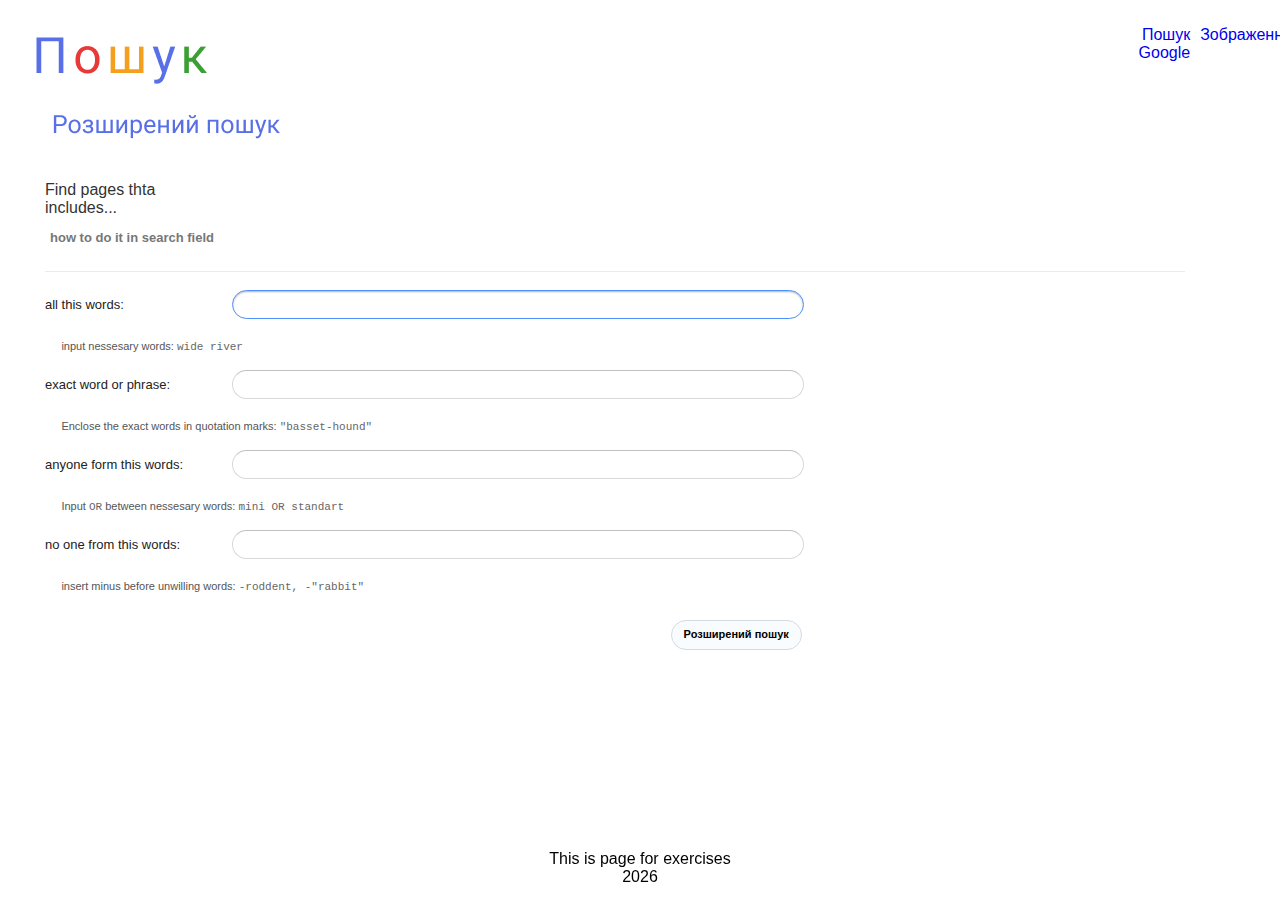
<file: search_advanced.html>
<!DOCTYPE html>
<html lang="en">
    <head>
        <meta charset="UTF-8">
        <meta http-equiv="X-UA-Compatible" content="IE=edge">
        <meta name="viewport" content="width=device-width, initial-scale=1.0">
        <title>Advanced Search</title>
        <link rel="stylesheet" href="styles/search_advanced.css">       
    </head>
    <body>
        <header class="header">
            <section>
                <img src="./images/icon_advanced.png" alt="icon_advanced">
                 <div class="header_div">
                <a href="./seach.html"> Пошук Google</a>
                <a href="./seach_images.html"> Зображення </a>     
                </div>
            </section>                             
        </header>
        <main class="main">
            <div class="Mza7yc"> 
                <form action="https://google.com/search" id="s1zaZb" method="GET" name="f">      
                    <div class="otByu"> <div class="yIQOUb"> <div class="I1Kbt"> 
                        <div class="lOTAE"> 
                            <span>Find pages thta includes...</span>   
                         </div> 
                    </div> 
                    <div class="HoCfzc">&nbsp; </div> 
                    <div class="orcpGe"> 
                        <div class="lOTAE">how to do it in search field</div> 
                    </div> 
                </div> 
            </div>  
            <div class="Qy8Xkb"></div> 
            <div class="otByu"> 
                <div class="yIQOUb"> 
                    <div class="FAcADc"> 
                        <div class="lOTAE"> 
                            <label for="xX4UFf">all this words:</label>    
                        </div> 
                    </div> 
                    <div class="jYcx0e">
                        <div class="PLLUQc"> 
                            <input class="jfk-textinput" value="" autofocus="autofocus" id="xX4UFf" name="as_q" type="text"> 
                        </div> 
                    </div> 
                <div class="cwqNnb dulCv"> 
                    <div class="lOTAE">input nessesary words:  
                        <span class="BFlQMb">wide river</span>   
                    </div> 
                </div> 
            </div>
             <div class="yIQOUb"> 
                    <div class="FAcADc"> 
                        <div class="lOTAE"> 
                            <label for="CwYCWc">exact word or phrase:</label>    
                         </div> 
                    </div> 
                <div class="jYcx0e"> 
                    <div class="PLLUQc"> 
                        <input class="jfk-textinput" value="" id="CwYCWc" name="as_epq" type="text"> 
                    </div> 
                </div> 
                <div class="cwqNnb dulCv"> 
                    <div class="lOTAE">Enclose the exact words in quotation marks:  
                        <span class="BFlQMb">"basset-hound"</span>   
                    </div> 
                </div> 
            </div> 
            <div class="yIQOUb"> 
                <div class="FAcADc"> 
                    <div class="lOTAE"> 
                        <label for="mSoczb">anyone form this words:</label>    
                    </div> 
                </div> 
                <div class="jYcx0e"> 
                    <div class="PLLUQc"> 
                        <input class="jfk-textinput" value="" id="mSoczb" name="as_oq" type="text"> 
                    </div> 
                </div> 
                <div class="cwqNnb dulCv"> 
                    <div class="lOTAE">Input
                        <span class="BFlQMb">OR</span> between nessesary words:  
                        <span class="BFlQMb">mini OR standart</span>   
                    </div> 
                </div> 
            </div> 
            <div class="yIQOUb"> 
                <div class="FAcADc"> 
                    <div class="lOTAE"> 
                        <label for="t2dX1c">no one from this words:</label>    
                    </div> </div> <div class="jYcx0e"> 
                        <div class="PLLUQc"> <input class="jfk-textinput" value="" id="t2dX1c" name="as_eq" type="text"> 
                        </div> 
                    </div> 
                    <div class="cwqNnb dulCv"> 
                        <div class="lOTAE">insert minus before unwilling words:  
                            <span class="BFlQMb">-roddent, -"rabbit"</span>   
                        </div> 
                    </div> 
            </div> 
            </div>

<div class="otByu"> 
         <div class="yIQOUb"> 
                <div class="FAcADc"></div> 
                <div class="jYcx0e" style="text-align:right"> 
                    <input id="CIGjud" name="tbs" type="hidden" value=""> 
                    <input class="jfk-button jfk-button-action dUBGpe" style="-webkit-user-select:none;user-select:none;line-height:100%;height:30px;min-width:120px" value="Розширений пошук" type="submit"> </div> 
                    <div class="cwqNnb"></div> 
            </div> 
            <div class="yIQOUb"></div> 
</div>

    

                            
      </form> 
</div>
           
        </main>
        <footer>
            <p>This is page for exercises</p>
            <script>document.write(new Date().getFullYear());</script>
        </footer>
    </body>
</html>
</file>
<file: styles/search_advanced.css>
font-face {
    font-family: "Roboto-Regular";
    src: url("./fonds/Roboto-Regular.ttf");
}

* {
    margin: 0;
    padding: 0;
    border: 0;
    font-weight: inherit;
    font-style: inherit;
    font-size: 100%;
    vertical-align: baseline;
    text-decoration: none
    } 
    
header {
    padding-left: 2%;
    padding-top: 2%; 
} 

.header section {
    margin: auto;   
   display: flex;
   
}
 .header_div {
   display: flex;
   text-align: right;
    padding-left: 68%;
 }

 .header_div > a {
    padding-right: 10px;
 }
 
            body {
                font-family: arial,sans-serif;
            }
        
            [dir='ltr'],[dir='rtl'] {
                unicode-bidi: -webkit-isolate;
                unicode-bidi: isolate
            }

            bdo[dir='ltr'],bdo[dir='rtl'] {
                unicode-bidi: bidi-override;
                unicode-bidi: -webkit-isolate-override;
                unicode-bidi: isolate-override
            }

            .goog-inline-block {
                position: relative;
                display: -moz-inline-box;
                display: inline-block
            }

            * html .goog-inline-block {
                display: inline
            }

            *:first-child+html .goog-inline-block {
                display: inline
            }

            .jfk-button {
               
                border-radius: 2px;
                cursor: pointer;
                font-size: 11px;
                font-weight: bold;
                text-align: center;
                white-space: nowrap;
                margin-right: 16px;
                height: 27px;
                line-height: 27px;
                min-width: 54px;
                outline: 0;
                padding: 0 8px
            }

            
            .jfk-button .jfk-button-img {
                margin-top: -3px;
                vertical-align: middle
            }

            .jfk-button-label {
                margin-left: 5px
            }

            .jfk-button-narrow {
                min-width: 34px;
                padding: 0
            }

            .jfk-button-collapse-left,.jfk-button-collapse-right {
                z-index: 1
            }

            .jfk-button-collapse-left.jfk-button-disabled {
                z-index: 0
            }

            .jfk-button-checked.jfk-button-collapse-left,.jfk-button-checked.jfk-button-collapse-right {
                z-index: 2
            }

            .jfk-button-collapse-left:focus,.jfk-button-collapse-right:focus,.jfk-button-hover.jfk-button-collapse-left,.jfk-button-hover.jfk-button-collapse-right {
                z-index: 3
            }

            .jfk-button-collapse-left {
                margin-left: -1px;
                -moz-border-radius-bottomleft: 0;
                -moz-border-radius-topleft: 0;
                -webkit-border-bottom-left-radius: 0;
                -webkit-border-top-left-radius: 0;
                border-bottom-left-radius: 0;
                border-top-left-radius: 0
            }

            .jfk-button-collapse-right {
                margin-right: 0;
                -moz-border-radius-topright: 0;
                -moz-border-radius-bottomright: 0;
                -webkit-border-top-right-radius: 0;
                -webkit-border-bottom-right-radius: 0;
                border-top-right-radius: 0;
                border-bottom-right-radius: 0
            }

            .jfk-button.jfk-button-disabled:active {
                -webkit-box-shadow: none;
                -moz-box-shadow: none;
                box-shadow: none
            }

            .jfk-button-action {
                -webkit-box-shadow: none;
                -moz-box-shadow: none;
                box-shadow: none;
                border: solid rgb(213, 218, 223) 1px;
                background-color: rgb(249, 252, 255);
                border-radius: 20px;
                
            }

            
            .jfk-button-flat {
                -webkit-border-radius: 0;
                -moz-border-radius: 0;
                border-radius: 0;
                border: 1px solid transparent;
                font-size: 13px;
                font-weight: normal;
                height: 21px;
                line-height: 21px;
                margin-right: 1px;
                min-width: 0;
                padding: 0
            }

            .jfk-button-flat.jfk-button-hover,.jfk-button-flat.jfk-button-selected,.jfk-button-flat:focus,.jfk-button-flat:active {
                -webkit-box-shadow: none;
                -moz-box-shadow: none;
                box-shadow: none
            }

            .jfk-button-flat .jfk-button-img {
                height: 21px;
                opacity: .55;
                width: 21px
            }

            .jfk-button-flat .jfk-button-label {
                display: inline-block;
                margin: 0;
                padding: 0 1px
            }

            .jfk-button-flat.jfk-button-selected .jfk-button-img,.jfk-button-flat.jfk-button-hover .jfk-button-img {
                opacity: .9
            }

            .jfk-button-flat.jfk-button-disabled .jfk-button-img {
                filter: alpha(opacity=33);
                opacity: .333
            }

            .jfk-button-flat:focus {
                border: 1px solid #4d90fe
            }

            .jfk-button-flat.jfk-button-clear-outline {
                border: 1px solid transparent
            }

            .jfk-button-mini {
                background-color: #f5f5f5;
                background-image: -webkit-linear-gradient(top,#f5f5f5,#f1f1f1);
                background-image: -moz-linear-gradient(top,#f5f5f5,#f1f1f1);
                background-image: -ms-linear-gradient(top,#f5f5f5,#f1f1f1);
                background-image: -o-linear-gradient(top,#f5f5f5,#f1f1f1);
                background-image: linear-gradient(top,#f5f5f5,#f1f1f1);
                border: 1px solid #dcdcdc;
                border: 1px solid rgba(0,0,0,.1);
                color: #444;
                height: 17px;
                line-height: 17px;
                min-width: 22px;
                text-shadow: 0 1px rgba(0,0,0,.1)
            }

            .jfk-button-mini.jfk-button-hover,.jfk-button-mini.jfk-button-clear-outline.jfk-button-hover {
                background-color: #f8f8f8;
                background-image: -webkit-linear-gradient(top,#f8f8f8,#f1f1f1);
                background-image: -moz-linear-gradient(top,#f8f8f8,#f1f1f1);
                background-image: -ms-linear-gradient(top,#f8f8f8,#f1f1f1);
                background-image: -o-linear-gradient(top,#f8f8f8,#f1f1f1);
                background-image: linear-gradient(top,#f8f8f8,#f1f1f1);
                border: 1px solid #c6c6c6;
                text-shadow: 0 1px rgba(0,0,0,.3)
            }

            .jfk-button-mini:active {
                -webkit-box-shadow: inset 0 1px 2px rgba(0,0,0,.1);
                -moz-box-shadow: inset 0 1px 2px rgba(0,0,0,.1);
                box-shadow: inset 0 1px 2px rgba(0,0,0,.1)
            }

            .jfk-button-mini.jfk-button-checked,.jfk-button-mini.jfk-button-clear-outline.jfk-button-checked {
                -webkit-box-shadow: inset 0 1px 2px rgba(0,0,0,.1);
                -moz-box-shadow: inset 0 1px 2px rgba(0,0,0,.1);
                box-shadow: inset 0 1px 2px rgba(0,0,0,.1);
                background-color: #e0e0e0;
                background-image: -webkit-linear-gradient(top,#eee,#e0e0e0);
                background-image: -moz-linear-gradient(top,#eee,#e0e0e0);
                background-image: -ms-linear-gradient(top,#eee,#e0e0e0);
                background-image: -o-linear-gradient(top,#eee,#e0e0e0);
                background-image: linear-gradient(top,#eee,#e0e0e0);
                border: 1px solid #ccc;
                color: #333
            }

            .jfk-button-mini:focus {
                border: 1px solid #4d90fe
            }

            .jfk-button-mini.jfk-button-clear-outline {
                border: 1px solid #dcdcdc
            }

            .jfk-button-mini.jfk-button-disabled {
                background: #fff;
                border: 1px solid #f3f3f3;
                border: 1px solid rgba(0,0,0,.05);
                color: #b8b8b8
            }

            .jfk-button-primary {
                -webkit-box-shadow: none;
                -moz-box-shadow: none;
                box-shadow: none;
                background-color: #d14836;
                background-image: -webkit-linear-gradient(top,#dd4b39,#d14836);
                background-image: -moz-linear-gradient(top,#dd4b39,#d14836);
                background-image: -ms-linear-gradient(top,#dd4b39,#d14836);
                background-image: -o-linear-gradient(top,#dd4b39,#d14836);
                background-image: linear-gradient(top,#dd4b39,#d14836);
                border: 1px solid transparent;
                color: #fff;
                text-shadow: 0 1px rgba(0,0,0,.1);
                text-transform: uppercase
            }

            .jfk-button-primary.jfk-button-hover {
                -webkit-box-shadow: 0 1px 1px rgba(0,0,0,.2);
                -moz-box-shadow: 0 1px 1px rgba(0,0,0,.2);
                box-shadow: 0 1px 1px rgba(0,0,0,.2);
                background-color: #c53727;
                background-image: -webkit-linear-gradient(top,#dd4b39,#c53727);
                background-image: -moz-linear-gradient(top,#dd4b39,#c53727);
                background-image: -ms-linear-gradient(top,#dd4b39,#c53727);
                background-image: -o-linear-gradient(top,#dd4b39,#c53727);
                background-image: linear-gradient(top,#dd4b39,#c53727);
                border: 1px solid #b0281a;
                border-bottom-color: #af301f
            }

            .jfk-button-primary:focus {
                -webkit-box-shadow: inset 0 0 0 1px #fff;
                -moz-box-shadow: inset 0 0 0 1px #fff;
                box-shadow: inset 0 0 0 1px #fff;
                border: 1px solid #fff;
                border: rgba(0,0,0,0) solid 1px;
                outline: 1px solid #d14836;
                outline: rgba(0,0,0,0) 0
            }

            .jfk-button-primary.jfk-button-clear-outline {
                -webkit-box-shadow: none;
                -moz-box-shadow: none;
                box-shadow: none;
                outline: none
            }

            .jfk-button-primary:active {
                -webkit-box-shadow: inset 0 1px 2px rgba(0,0,0,.3);
                -moz-box-shadow: inset 0 1px 2px rgba(0,0,0,.3);
                box-shadow: inset 0 1px 2px rgba(0,0,0,.3);
                background-color: #b0281a;
                background-image: -webkit-linear-gradient(top,#dd4b39,#b0281a);
                background-image: -moz-linear-gradient(top,#dd4b39,#b0281a);
                background-image: -ms-linear-gradient(top,#dd4b39,#b0281a);
                background-image: -o-linear-gradient(top,#dd4b39,#b0281a);
                background-image: linear-gradient(top,#dd4b39,#b0281a);
                border: 1px solid #992a1b;
                border-top: 1px solid #992a1b
            }

            .jfk-button-primary.jfk-button-disabled {
                background: #d14836;
                filter: alpha(opacity=50);
                opacity: .5
            }

            .jfk-slideToggle {
                -webkit-border-radius: 2px;
                -moz-border-radius: 2px;
                border-radius: 2px;
                -webkit-box-shadow: inset 0 1px 2px 0 rgba(0,0,0,.1);
                -moz-box-shadow: inset 0 1px 2px 0 rgba(0,0,0,.1);
                box-shadow: inset 0 1px 2px 0 rgba(0,0,0,.1);
                background-color: #f5f5f5;
                background-image: -webkit-linear-gradient(top,#eee,#e0e0e0);
                background-image: -moz-linear-gradient(top,#eee,#e0e0e0);
                background-image: -ms-linear-gradient(top,#eee,#e0e0e0);
                background-image: -o-linear-gradient(top,#eee,#e0e0e0);
                background-image: linear-gradient(top,#eee,#e0e0e0);
                border: 1px solid #ccc;
                color: #666;
                font-weight: bold;
                height: 27px;
                line-height: 27px;
                margin-right: 16px;
                outline: none;
                overflow: hidden;
                padding: 0;
                position: relative;
                width: 94px
            }

            .jfk-slideToggle-on,.jfk-slideToggle-off,.jfk-slideToggle-thumb {
                display: inline-block;
                text-align: center;
                text-transform: uppercase;
                width: 47px
            }

            .jfk-slideToggle-on {
                -webkit-box-shadow: inset 0 1px 2px 0 rgba(0,0,0,.1);
                -moz-box-shadow: inset 0 1px 2px 0 rgba(0,0,0,.1);
                box-shadow: inset 0 1px 2px 0 rgba(0,0,0,.1);
                background-color: #398bf2;
                background-image: -webkit-linear-gradient(top,#3b93ff,#3689ee);
                background-image: -moz-linear-gradient(top,#3b93ff,#3689ee);
                background-image: -ms-linear-gradient(top,#3b93ff,#3689ee);
                background-image: -o-linear-gradient(top,#3b93ff,#3689ee);
                background-image: linear-gradient(top,#3b93ff,#3689ee);
                color: #fff;
                height: 27px
            }

            .jfk-slideToggle-off {
                -webkit-border-radius: 2px 2px 0 0;
                -moz-border-radius: 2px 2px 0 0;
                border-radius: 2px 2px 0 0
            }

            .jfk-slideToggle-thumb {
                -webkit-box-shadow: 0 1px 2px 0 rgba(0,0,0,.1);
                -moz-box-shadow: 0 1px 2px 0 rgba(0,0,0,.1);
                box-shadow: 0 1px 2px 0 rgba(0,0,0,.1);
                background-color: #f5f5f5;
                background-image: -webkit-linear-gradient(top,#f8f8f8,#f1f1f1);
                background-image: -moz-linear-gradient(top,#f8f8f8,#f1f1f1);
                background-image: -ms-linear-gradient(top,#f8f8f8,#f1f1f1);
                background-image: -o-linear-gradient(top,#f8f8f8,#f1f1f1);
                background-image: linear-gradient(top,#f8f8f8,#f1f1f1);
                -webkit-transition: all .13s ease-out;
                -moz-transition: all .13s ease-out;
                -o-transition: all .13s ease-out;
                transition: all .13s ease-out;
                border: 1px solid #ccc;
                display: block;
                height: 27px;
                left: -1px;
                position: absolute;
                top: -1px
            }

            .jfk-slideToggle-thumb::after {
                content: "";
                background-image: -webkit-linear-gradient(left,#ccc 50%,transparent 50%),-webkit-linear-gradient(left,#ccc 50%,transparent 50%),-webkit-linear-gradient(left,#ccc 50%,transparent 50%),-webkit-linear-gradient(left,#ccc 50%,transparent 50%),-webkit-linear-gradient(left,#ccc 50%,transparent 50%);
                background-image: -webkit-gradient(linear,left top,right top,color-stop(50%,#ccc),color-stop(50%,transparent)),-webkit-gradient(linear,left top,right top,color-stop(50%,#ccc),color-stop(50%,transparent)),-webkit-gradient(linear,left top,right top,color-stop(50%,#ccc),color-stop(50%,transparent)),-webkit-gradient(linear,left top,right top,color-stop(50%,#ccc),color-stop(50%,transparent)),-webkit-gradient(linear,left top,right top,color-stop(50%,#ccc),color-stop(50%,transparent));
                background-image: linear-gradient(left,#ccc 50%,transparent 50%),linear-gradient(left,#ccc 50%,transparent 50%),linear-gradient(left,#ccc 50%,transparent 50%),linear-gradient(left,#ccc 50%,transparent 50%),linear-gradient(left,#ccc 50%,transparent 50%);
                background-position: 0 0,0 2px,0 4px,0 6px,0 8px;
                background-repeat: repeat-x;
                background-size: 2px 1px;
                display: block;
                height: 9px;
                left: 15px;
                position: absolute;
                top: 9px;
                width: 17px
            }

            .jfk-slideToggle.jfk-slideToggle-checked .jfk-slideToggle-thumb {
                left: 47px
            }

            .jfk-slideToggle:focus {
                border: 1px solid #4d90fe
            }

            .jfk-slideToggle.jfk-slideToggle-clearOutline {
                border: 1px solid #ccc
            }

            .jfk-button-standard {
                -webkit-box-shadow: none;
                -moz-box-shadow: none;
                box-shadow: none;
                background-color: #f5f5f5;
                background-image: -webkit-linear-gradient(top,#f5f5f5,#f1f1f1);
                background-image: -moz-linear-gradient(top,#f5f5f5,#f1f1f1);
                background-image: -ms-linear-gradient(top,#f5f5f5,#f1f1f1);
                background-image: -o-linear-gradient(top,#f5f5f5,#f1f1f1);
                background-image: linear-gradient(top,#f5f5f5,#f1f1f1);
                color: #444;
                border: 1px solid #dcdcdc;
                border: 1px solid rgba(0,0,0,.1)
            }

            .jfk-button-standard.jfk-button-hover,.jfk-button-standard.jfk-button-clear-outline.jfk-button-hover {
                -webkit-box-shadow: none;
                -moz-box-shadow: none;
                box-shadow: none;
                background-color: #f8f8f8;
                background-image: -webkit-linear-gradient(top,#f8f8f8,#f1f1f1);
                background-image: -moz-linear-gradient(top,#f8f8f8,#f1f1f1);
                background-image: -ms-linear-gradient(top,#f8f8f8,#f1f1f1);
                background-image: -o-linear-gradient(top,#f8f8f8,#f1f1f1);
                background-image: linear-gradient(top,#f8f8f8,#f1f1f1);
                border: 1px solid #c6c6c6;
                color: #333
            }

            .jfk-button-standard:active,.jfk-button-standard.jfk-button-hover:active {
                -webkit-box-shadow: inset 0 1px 2px rgba(0,0,0,.1);
                -moz-box-shadow: inset 0 1px 2px rgba(0,0,0,.1);
                box-shadow: inset 0 1px 2px rgba(0,0,0,.1);
                background: #f8f8f8;
                color: #333
            }

            .jfk-button-standard.jfk-button-selected,.jfk-button-standard.jfk-button-clear-outline.jfk-button-selected {
                background-color: #eee;
                background-image: -webkit-linear-gradient(top,#f8f8f8,#f1f1f1);
                background-image: -moz-linear-gradient(top,#f8f8f8,#f1f1f1);
                background-image: -ms-linear-gradient(top,#f8f8f8,#f1f1f1);
                background-image: -o-linear-gradient(top,#f8f8f8,#f1f1f1);
                background-image: linear-gradient(top,#f8f8f8,#f1f1f1);
                border: 1px solid #ccc;
                color: #333
            }

            .jfk-button-standard.jfk-button-checked,.jfk-button-standard.jfk-button-clear-outline.jfk-button-checked {
                -webkit-box-shadow: inset 0 1px 2px rgba(0,0,0,.1);
                -moz-box-shadow: inset 0 1px 2px rgba(0,0,0,.1);
                box-shadow: inset 0 1px 2px rgba(0,0,0,.1);
                background-color: #eee;
                background-image: -webkit-linear-gradient(top,#eee,#e0e0e0);
                background-image: -moz-linear-gradient(top,#eee,#e0e0e0);
                background-image: -ms-linear-gradient(top,#eee,#e0e0e0);
                background-image: -o-linear-gradient(top,#eee,#e0e0e0);
                background-image: linear-gradient(top,#eee,#e0e0e0);
                border: 1px solid #ccc;
                color: #333
            }

            .jfk-button-standard:focus {
                border: 1px solid #4d90fe;
                outline: none
            }

            .jfk-button-standard.jfk-button-clear-outline {
                border: 1px solid #dcdcdc;
                border: 1px solid rgba(0,0,0,.1);
                outline: none
            }

            .jfk-button-standard.jfk-button-disabled {
                background: #fff;
                border: 1px solid #f3f3f3;
                border: 1px solid rgba(0,0,0,.05);
                color: #b8b8b8
            }

            .jfk-button-standard .jfk-button-img {
                opacity: .55
            }

            .jfk-button-standard.jfk-button-checked .jfk-button-img,.jfk-button-standard.jfk-button-selected .jfk-button-img,.jfk-button-standard.jfk-button-hover .jfk-button-img {
                opacity: .9
            }

            .jfk-button-standard.jfk-button-disabled .jfk-button-img {
                filter: alpha(opacity=33);
                opacity: .333
            }

            .jfk-colormenu.goog-menu {
                padding: 0
            }

            .jfk-palette {
                cursor: default;
                outline: none
            }

            .jfk-palette-table {
                empty-cells: show;
                margin: 16px
            }

            .jfk-palette-cell {
                border: 1px solid transparent;
                cursor: pointer;
                margin: 0;
                position: relative
            }

            .jfk-palette-cell-hover {
                border: 1px solid #000
            }

            .jfk-palette-cell-selected {
                outline: 1px solid #000
            }

            .jfk-palette-colorswatch {
                height: 16px;
                width: 16px
            }

            .jfk-palette-cell-selected>.jfk-palette-colorswatch {
                background: url(//ssl.gstatic.com/ui/v1/colorpicker/checkmark.png) no-repeat 50% 50%
            }

            .jfk-colorwell {
                border: 1px solid #d9d9d9
            }

            .goog-menu {
                -webkit-border-radius: 0;
                -moz-border-radius: 0;
                border-radius: 0;
                -webkit-box-shadow: 0 2px 4px rgba(0,0,0,.2);
                -moz-box-shadow: 0 2px 4px rgba(0,0,0,.2);
                box-shadow: 0 2px 4px rgba(0,0,0,.2);
                -webkit-transition: opacity .218s;
                -moz-transition: opacity .218s;
                -o-transition: opacity .218s;
                transition: opacity .218s;
                background: #fff;
                border: 1px solid #ccc;
                border: 1px solid rgba(0,0,0,.2);
                cursor: default;
                font-size: 13px;
                margin: 0;
                outline: none;
                padding: 6px 0;
                position: absolute
            }

            .goog-flat-menu-button {
                -webkit-border-radius: 2px;
                -moz-border-radius: 2px;
                border-radius: 2px;
                background-color: #f5f5f5;
                background-image: -webkit-linear-gradient(top,#f5f5f5,#f1f1f1);
                background-image: -moz-linear-gradient(top,#f5f5f5,#f1f1f1);
                background-image: -ms-linear-gradient(top,#f5f5f5,#f1f1f1);
                background-image: -o-linear-gradient(top,#f5f5f5,#f1f1f1);
                background-image: linear-gradient(top,#f5f5f5,#f1f1f1);
                border: 1px solid #dcdcdc;
                color: #444;
                cursor: default;
                font-size: 11px;
                font-weight: bold;
                line-height: 27px;
                list-style: none;
                margin: 0 2px;
                min-width: 46px;
                outline: none;
                padding: 0 18px 0 6px;
                text-align: center;
                text-decoration: none
            }

            .goog-flat-menu-button-disabled {
                background-color: #fff;
                border-color: #f3f3f3;
                color: #b8b8b8
            }

            .goog-flat-menu-button.goog-flat-menu-button-hover {
                background-color: #f8f8f8;
                background-image: -webkit-linear-gradient(top,#f8f8f8,#f1f1f1);
                background-image: -moz-linear-gradient(top,#f8f8f8,#f1f1f1);
                background-image: -ms-linear-gradient(top,#f8f8f8,#f1f1f1);
                background-image: -o-linear-gradient(top,#f8f8f8,#f1f1f1);
                background-image: linear-gradient(top,#f8f8f8,#f1f1f1);
                -webkit-box-shadow: 0 1px 1px rgba(0,0,0,.1);
                -moz-box-shadow: 0 1px 1px rgba(0,0,0,.1);
                box-shadow: 0 1px 1px rgba(0,0,0,.1);
                border-color: #c6c6c6;
                color: #333
            }

            .goog-flat-menu-button.goog-flat-menu-button-focused {
                border-color: #4d90fe
            }

            .goog-flat-menu-button.goog-flat-menu-button-open,.goog-flat-menu-button.goog-flat-menu-button-active {
                -webkit-box-shadow: inset 0 1px 2px rgba(0,0,0,.1);
                -moz-box-shadow: inset 0 1px 2px rgba(0,0,0,.1);
                box-shadow: inset 0 1px 2px rgba(0,0,0,.1);
                background-color: #eee;
                background-image: -webkit-linear-gradient(top,#eee,#e0e0e0);
                background-image: -moz-linear-gradient(top,#eee,#e0e0e0);
                background-image: -ms-linear-gradient(top,#eee,#e0e0e0);
                background-image: -o-linear-gradient(top,#eee,#e0e0e0);
                background-image: linear-gradient(top,#eee,#e0e0e0);
                border: 1px solid #ccc;
                color: #333;
                z-index: 2
            }

            .goog-flat-menu-button-caption {
                vertical-align: top;
                white-space: nowrap
            }

            .goog-flat-menu-button-dropdown {
                border-color: #777 transparent;
                border-style: solid;
                border-width: 4px 4px 0;
                height: 0;
                width: 0;
                position: absolute;
                right: 5px;
                top: 12px
            }

            .goog-flat-menu-button .goog-flat-menu-button-img {
                margin-top: -3px;
                opacity: .55;
                vertical-align: middle
            }

            .goog-flat-menu-button-active .goog-flat-menu-button-img,.goog-flat-menu-button-open .goog-flat-menu-button-img,.goog-flat-menu-button-selected .goog-flat-menu-button-img,.goog-flat-menu-button-hover .goog-flat-menu-button-img {
                opacity: .9
            }

            .goog-flat-menu-button-active .goog-flat-menu-button-dropdown,.goog-flat-menu-button-open .goog-flat-menu-button-dropdown,.goog-flat-menu-button-selected .goog-flat-menu-button-dropdown,.goog-flat-menu-button-hover .goog-flat-menu-button-dropdown {
                border-color: #595959 transparent
            }

            .goog-flat-menu-button-left,.goog-flat-menu-button-right {
                z-index: 1
            }

            .goog-flat-menu-button-left.goog-flat-menu-button-disabled {
                z-index: 0
            }

            .goog-flat-menu-button-right:focus,.goog-flat-menu-button-hover.goog-flat-menu-button-collapse-right {
                z-index: 2
            }

            .goog-flat-menu-button-left:focus,.goog-flat-menu-button-hover.goog-flat-menu-button-collapse-left {
                z-index: 2
            }

            .goog-flat-menu-button-collapse-left {
                margin-left: -1px;
                border-bottom-left-radius: 0;
                border-top-left-radius: 0;
                min-width: 0;
                padding-left: 0;
                vertical-align: top
            }

            .goog-flat-menu-button-collapse-right {
                margin-right: 0;
                border-top-right-radius: 0;
                border-bottom-right-radius: 0
            }

            .goog-menuitem,.goog-tristatemenuitem,.goog-filterobsmenuitem {
                position: relative;
                color: #333;
                cursor: pointer;
                list-style: none;
                margin: 0;
                padding: 6px 8em 6px 30px;
                white-space: nowrap
            }

            .goog-menu-nocheckbox .goog-menuitem,.goog-menu-noicon .goog-menuitem {
                padding-left: 16px;
                vertical-align: middle
            }

            .goog-menu-noaccel .goog-menuitem {
                padding-right: 44px
            }

            .goog-menuitem-disabled {
                cursor: default
            }

            .goog-menuitem-disabled .goog-menuitem-accel,.goog-menuitem-disabled .goog-menuitem-content {
                color: #ccc !important
            }

            .goog-menuitem-disabled .goog-menuitem-icon {
                filter: alpha(opacity=30);
                opacity: .3
            }

            .goog-menuitem-highlight,.goog-menuitem-hover {
                background-color: #eee;
                border-color: #eee;
                border-style: dotted;
                border-width: 1px 0;
                padding-top: 5px;
                padding-bottom: 5px
            }

            .goog-menuitem-highlight .goog-menuitem-content,.goog-menuitem-hover .goog-menuitem-content {
                color: #333
            }

            .goog-menuitem-checkbox,.goog-menuitem-icon {
                background-repeat: no-repeat;
                height: 21px;
                left: 3px;
                position: absolute;
                right: auto;
                top: 3px;
                vertical-align: middle;
                width: 21px
            }

            .goog-option-selected {
                background-image: url(//ssl.gstatic.com/ui/v1/menu/checkmark.png);
                background-repeat: no-repeat;
                background-position: left center
            }

            .goog-option-selected .goog-menuitem-content {
                color: #333
            }

            .goog-menuitem-accel {
                color: #777;
                direction: ltr;
                left: auto;
                padding: 0 6px;
                position: absolute;
                right: 0;
                text-align: right
            }

            .goog-menuitem-mnemonic-hint {
                text-decoration: underline
            }

            .goog-menuitem-mnemonic-separator {
                color: #777;
                font-size: 12px;
                padding-left: 4px
            }

            .goog-slider {
                position: relative;
                outline: 0
            }

            .goog-slider-horizontal {
                height: 18px
            }

            .goog-slider-vertical {
                width: 18px
            }

            .goog-slider-thumb {
                background-color: #f5f5f5;
                background-image: -webkit-linear-gradient(top,#f5f5f5,#f1f1f1);
                background-image: -moz-linear-gradient(top,#f5f5f5,#f1f1f1);
                background-image: -ms-linear-gradient(top,#f5f5f5,#f1f1f1);
                background-image: -o-linear-gradient(top,#f5f5f5,#f1f1f1);
                background-image: linear-gradient(top,#f5f5f5,#f1f1f1);
                -webkit-border-radius: 2px;
                -moz-border-radius: 2px;
                border-radius: 2px;
                -webkit-transition: background-color .218s,border-color .218s,background-image .218s;
                -moz-transition: background-color .218s,border-color .218s,background-image .218s;
                -o-transition: background-color .218s,border-color .218s,background-image .218s;
                transition: background-color .218s,border-color .218s,background-image .218s;
                border: 1px solid #dcdcdc;
                height: 16px;
                position: absolute;
                width: 16px
            }

            .goog-slider-thumb:hover {
                background-color: #f8f8f8;
                background-image: -webkit-linear-gradient(top,#f8f8f8,#f1f1f1);
                background-image: -moz-linear-gradient(top,#f8f8f8,#f1f1f1);
                background-image: -ms-linear-gradient(top,#f8f8f8,#f1f1f1);
                background-image: -o-linear-gradient(top,#f8f8f8,#f1f1f1);
                background-image: linear-gradient(top,#f8f8f8,#f1f1f1);
                border-color: #c6c6c6
            }

            .goog-slider-scale {
                position: absolute
            }

            .goog-slider-horizontal .goog-slider-scale {
                border-top: 1px solid #ccc;
                top: 8px;
                width: 100%
            }

            .goog-slider-vertical .goog-slider-scale {
                border-left: 1px solid #ccc;
                height: 100%;
                left: 8px
            }

            .jfk-textinput {
                
                border-radius: 20px;
                border: 1px solid #d9d9d9;
                border-top: 1px solid #c0c0c0;
                font-size: 13px;
                height: 25px;
                padding: 1px 8px
            }

            .jfk-textinput:focus {
                -webkit-box-shadow: inset 0 1px 2px rgba(0,0,0,.3);
                -moz-box-shadow: inset 0 1px 2px rgba(0,0,0,.3);
                box-shadow: inset 0 1px 2px rgba(0,0,0,.3);
                border: 1px solid #4d90fe;
                outline: none
            }

            .jfk-textinput::-ms-clear {
                display: none
            }

            .jfk-scrollbar::-webkit-scrollbar {
                height: 16px;
                overflow: visible;
                width: 16px
            }

            .jfk-scrollbar::-webkit-scrollbar-button {
                height: 0;
                width: 0
            }

            .jfk-scrollbar::-webkit-scrollbar-track {
                background-clip: padding-box;
                border: solid transparent;
                border-width: 0 0 0 4px
            }

            .jfk-scrollbar::-webkit-scrollbar-track:horizontal {
                border-width: 4px 0 0
            }

            .jfk-scrollbar::-webkit-scrollbar-track:hover {
                background-color: rgba(0,0,0,.05);
                box-shadow: inset 1px 0 0 rgba(0,0,0,.1)
            }

            .jfk-scrollbar::-webkit-scrollbar-track:horizontal:hover {
                box-shadow: inset 0 1px 0 rgba(0,0,0,.1)
            }

            .jfk-scrollbar::-webkit-scrollbar-track:active {
                background-color: rgba(0,0,0,.05);
                box-shadow: inset 1px 0 0 rgba(0,0,0,.14),inset -1px 0 0 rgba(0,0,0,.07)
            }

            .jfk-scrollbar::-webkit-scrollbar-track:horizontal:active {
                box-shadow: inset 0 1px 0 rgba(0,0,0,.14),inset 0 -1px 0 rgba(0,0,0,.07)
            }

            .jfk-scrollbar-dark.jfk-scrollbar::-webkit-scrollbar-track:hover {
                background-color: rgba(255,255,255,.1);
                box-shadow: inset 1px 0 0 rgba(255,255,255,.2)
            }

            .jfk-scrollbar-dark.jfk-scrollbar::-webkit-scrollbar-track:horizontal:hover {
                box-shadow: inset 0 1px 0 rgba(255,255,255,.2)
            }

            .jfk-scrollbar-dark.jfk-scrollbar::-webkit-scrollbar-track:active {
                background-color: rgba(255,255,255,.1);
                box-shadow: inset 1px 0 0 rgba(255,255,255,.25),inset -1px 0 0 rgba(255,255,255,.15)
            }

            .jfk-scrollbar-dark.jfk-scrollbar::-webkit-scrollbar-track:horizontal:active {
                box-shadow: inset 0 1px 0 rgba(255,255,255,.25),inset 0 -1px 0 rgba(255,255,255,.15)
            }

            .jfk-scrollbar::-webkit-scrollbar-thumb {
                background-color: rgba(0,0,0,.2);
                background-clip: padding-box;
                border: solid transparent;
                border-width: 1px 1px 1px 6px;
                min-height: 28px;
                padding: 100px 0 0;
                box-shadow: inset 1px 1px 0 rgba(0,0,0,.1),inset 0 -1px 0 rgba(0,0,0,.07)
            }

            .jfk-scrollbar::-webkit-scrollbar-thumb:horizontal {
                border-width: 6px 1px 1px;
                padding: 0 0 0 100px;
                box-shadow: inset 1px 1px 0 rgba(0,0,0,.1),inset -1px 0 0 rgba(0,0,0,.07)
            }

            .jfk-scrollbar::-webkit-scrollbar-thumb:hover {
                background-color: rgba(0,0,0,.4);
                box-shadow: inset 1px 1px 1px rgba(0,0,0,.25)
            }

            .jfk-scrollbar::-webkit-scrollbar-thumb:active {
                background-color: rgba(0,0,0,.5);
                box-shadow: inset 1px 1px 3px rgba(0,0,0,.35)
            }

            .jfk-scrollbar-dark.jfk-scrollbar::-webkit-scrollbar-thumb {
                background-color: rgba(255,255,255,.3);
                box-shadow: inset 1px 1px 0 rgba(255,255,255,.15),inset 0 -1px 0 rgba(255,255,255,.1)
            }

            .jfk-scrollbar-dark.jfk-scrollbar::-webkit-scrollbar-thumb:horizontal {
                box-shadow: inset 1px 1px 0 rgba(255,255,255,.15),inset -1px 0 0 rgba(255,255,255,.1)
            }

            .jfk-scrollbar-dark.jfk-scrollbar::-webkit-scrollbar-thumb:hover {
                background-color: rgba(255,255,255,.6);
                box-shadow: inset 1px 1px 1px rgba(255,255,255,.37)
            }

            .jfk-scrollbar-dark.jfk-scrollbar::-webkit-scrollbar-thumb:active {
                background-color: rgba(255,255,255,.75);
                box-shadow: inset 1px 1px 3px rgba(255,255,255,.5)
            }

            .jfk-scrollbar-borderless.jfk-scrollbar::-webkit-scrollbar-track {
                border-width: 0 1px 0 6px
            }

            .jfk-scrollbar-borderless.jfk-scrollbar::-webkit-scrollbar-track:horizontal {
                border-width: 6px 0 1px
            }

            .jfk-scrollbar-borderless.jfk-scrollbar::-webkit-scrollbar-track:hover {
                background-color: rgba(0,0,0,.035);
                box-shadow: inset 1px 1px 0 rgba(0,0,0,.14),inset -1px -1px 0 rgba(0,0,0,.07)
            }

            .jfk-scrollbar-borderless.jfk-scrollbar-dark.jfk-scrollbar::-webkit-scrollbar-track:hover {
                background-color: rgba(255,255,255,.07);
                box-shadow: inset 1px 1px 0 rgba(255,255,255,.25),inset -1px -1px 0 rgba(255,255,255,.15)
            }

            .jfk-scrollbar-borderless.jfk-scrollbar::-webkit-scrollbar-thumb {
                border-width: 0 1px 0 6px
            }

            .jfk-scrollbar-borderless.jfk-scrollbar::-webkit-scrollbar-thumb:horizontal {
                border-width: 6px 0 1px
            }

            .jfk-scrollbar::-webkit-scrollbar-corner {
                background: transparent
            }

            body.jfk-scrollbar::-webkit-scrollbar-track-piece {
                background-clip: padding-box;
                background-color: #f5f5f5;
                border: solid #fff;
                border-width: 0 0 0 3px;
                box-shadow: inset 1px 0 0 rgba(0,0,0,.14),inset -1px 0 0 rgba(0,0,0,.07)
            }

            body.jfk-scrollbar::-webkit-scrollbar-track-piece:horizontal {
                border-width: 3px 0 0;
                box-shadow: inset 0 1px 0 rgba(0,0,0,.14),inset 0 -1px 0 rgba(0,0,0,.07)
            }

            body.jfk-scrollbar::-webkit-scrollbar-thumb {
                border-width: 1px 1px 1px 5px
            }

            body.jfk-scrollbar::-webkit-scrollbar-thumb:horizontal {
                border-width: 5px 1px 1px
            }

            body.jfk-scrollbar::-webkit-scrollbar-corner {
                background-clip: padding-box;
                background-color: #f5f5f5;
                border: solid #fff;
                border-width: 3px 0 0 3px;
                box-shadow: inset 1px 1px 0 rgba(0,0,0,.14)
            }

            .jfk-radiobutton {
                display: inline-block;
                outline: none;
                padding: 5px 7px;
                position: relative
            }

            .jfk-radiobutton-radio {
                -webkit-border-radius: 50%;
                -moz-border-radius: 50%;
                border-radius: 50%;
                -webkit-box-sizing: border-box;
                -moz-box-sizing: border-box;
                box-sizing: border-box;
                background: url(//ssl.gstatic.com/ui/v1/radiobutton/unchecked.png) -3px -3px;
                background: rgba(255,255,255,0);
                border: 1px solid #c6c6c6;
                height: 15px;
                left: 7px;
                margin: 0;
                outline: none;
                position: absolute;
                text-align: left;
                top: 6px;
                width: 15px
            }

            .jfk-radiobutton:active .jfk-radiobutton-radio {
                background: #ebebeb;
                border-color: #b6b6b6
            }

            .jfk-radiobutton:hover .jfk-radiobutton-radio {
                -webkit-box-shadow: inset 0 1px 1px rgba(0,0,0,.1);
                -moz-box-shadow: inset 0 1px 1px rgba(0,0,0,.1);
                box-shadow: inset 0 1px 1px rgba(0,0,0,.1);
                border-color: #b6b6b6
            }

            .jfk-radiobutton:focus .jfk-radiobutton-radio {
                border-color: #4d90fe
            }

            .jfk-radiobutton-checked .jfk-radiobutton-radio {
                background: url(//ssl.gstatic.com/ui/v1/radiobutton/checked.png) -3px -3px;
                background: rgba(255,255,255,0)
            }

            .jfk-radiobutton.jfk-radiobutton:focus .jfk-radiobutton-radio {
                background: url(//ssl.gstatic.com/ui/v1/radiobutton/unchecked_focused.png) -3px -3px;
                background: rgba(255,255,255,0)
            }

            .jfk-radiobutton-checked.jfk-radiobutton:focus .jfk-radiobutton-radio {
                background: url(//ssl.gstatic.com/ui/v1/radiobutton/checked_focused.png) -3px -3px;
                background: rgba(255,255,255,0)
            }

            .jfk-radiobutton-checked .jfk-radiobutton-radio::after {
                -webkit-border-radius: 50%;
                -moz-border-radius: 50%;
                border-radius: 50%;
                background: #606060;
                border: 2px solid #606060;
                -moz-box-sizing: border-box;
                box-sizing: border-box;
                content: "";
                display: block;
                height: 7px;
                left: 3px;
                position: relative;
                top: 3px;
                width: 7px
            }

            .jfk-radiobutton .jfk-radiobutton-label {
                display: block;
                cursor: default;
                margin-left: 22px
            }

            .jfk-radiobutton-disabled .jfk-radiobutton-radio {
                background: url(//ssl.gstatic.com/ui/v1/radiobutton/unchecked-disabled.png) -3px -3px;
                background: rgba(255,255,255,0);
                border-color: rgba(241,241,241,1)
            }

            .jfk-radiobutton-disabled.jfk-radiobutton-checked .jfk-radiobutton-radio {
                background: url(//ssl.gstatic.com/ui/v1/radiobutton/checked-disabled.png) -3px -3px;
                background: rgba(255,255,255,0)
            }

            .jfk-radiobutton-disabled.jfk-radiobutton-checked .jfk-radiobutton-radio::after {
                background: #b8b8b8
            }

            .jfk-radiobutton-disabled .jfk-radiobutton-label {
                color: #b8b8b8
            }

            .jfk-radiobutton-disabled:active .jfk-radiobutton-radio,.jfk-radiobutton-disabled:hover .jfk-radiobutton-radio {
                -webkit-box-shadow: none;
                -moz-box-shadow: none;
                box-shadow: none;
                background: #fff;
                border-color: rgba(241,241,241,1)
            }

            html,body,div,span,applet,object,iframe,h1,h2,h3,h4,h5,h6,p,blockquote,pre,a,abbr,acronym,address,big,cite,code,del,dfn,em,font,img,ins,kbd,q,s,samp,small,strike,strong,sub,sup,tt,var,dl,dt,dd,ol,ul,li,fieldset,form,label,legend,table,caption,tbody,tfoot,thead,tr,th,td {
                margin: 0;
                padding: 0;
                border: 0;
                font-weight: inherit;
                font-style: inherit;
                font-size: 100%;
                vertical-align: baseline;
                text-decoration: none
            }

            a:hover {
                text-decoration: underline
            }

            a:visited {
                color: #12c
            }

            ol,ul {
                list-style: none
            }

            html {
                height: 100%
            }

            body {
                min-height: 100%;
                position: relative
            }

            .appbar {
                color: #d93025;
                font-size: 20px;
                margin: 25px 35px
            }

            .gy3Eif {
                border-bottom: 1px solid #ebebeb
            }

            .DLQBaf {
                float: left
            }

            .PAZbv {
                background: url(//ssl.gstatic.com/ui/v1/zippy/arrow_down.png);
                background-position: right center;
                background-repeat: no-repeat;
                display: inline-block;
                height: 4px;
                margin-right: 8px;
                margin-top: 12px;
                opacity: .667;
                vertical-align: middle;
                width: 7px
            }

            .OhL41d:hover>.PAZbv {
                opacity: .9
            }

            .kd-menulist.AUpGrc {
                width: 100%
            }

            .AUpGrc {
                padding: 0;
                text-align: left;
                width: 100%
            }

            .AUpGrc span.label {
                padding-left: 8px
            }

            div.PLLUQc {
                padding-right: 16px
            }

            div.Mza7yc {
                max-width: 1140px;
                min-width: 200px;
                width: 96%;
                margin: 40px 2% 0 45px
            }

            div.otByu {
                width: 100%;
                clear: both
            }

            div.otByu div.yIQOUb {
                clear: both
            }

            div.otByu div.I1Kbt,div.lFApYd {
                display: inline-block;
                min-width: 167px;
                width: 16%;
                font-size: 16px;
                min-height: 42px;
                font-weight: 500;
                color: #333;
                vertical-align: middle
            }

            div.otByu div.HoCfzc {
                display: inline-block;
                min-width: 167px;
                min-height: 41px;
                vertical-align: middle;
                width: 50%
            }

            div.otByu div.orcpGe {
                display: inline-block;
                width: 33%;
                font-size: 13px;
                font-weight: 700;
                color: #777;
                padding-left: 5px;
                vertical-align: middle
            }

            div.otByu div.FAcADc {
                display: inline-block;
                min-width: 167px;
                width: 16%;
                height: 42px;
                color: #222;
                font-size: 13px;
                line-height: 16px;
                vertical-align: middle
            }

            div.otByu div.jYcx0e {
                display: inline-block;
                min-width: 167px;
                min-height: 41px;
                vertical-align: middle;
                width: 50%
            }

            div.otByu div.cwqNnb {
                display: inline-block;
                width: 32%;
                min-width: 160px;
                margin: 0 0 8px 1%;
                color: #555;
                font-size: 11px;
                padding-left: 5px;
                vertical-align: middle;
                position: relative
            }

            div.otByu div.VN084b {
                clear: both;
                font-size: 13px;
                line-height: 16px;
                height: 20px;
                text-align: left
            }

            div.lOTAE {
                height: 30px;
                display: table-cell;
                vertical-align: middle;
            }

            div.otByu div.jYcx0e input[type=text],div.otByu div.jYcx0e span.PnexQd {
                width: 100%;
                text-align: left
            }

            div.otByu div.jYcx0e select {
                width: 100%;
                height: 29px;
                font-weight: 700;
                font-size: 11px;
                background-color: #eee;
                line-height: 27px;
                padding-left: 4px;
                color: #333;
                border: 1px solid #d9d9d9;
                border-top: 1px solid #c0c0c0;
                display: inline-block;
                vertical-align: top;
                padding-left: 2px;
                -moz-box-sizing: border-box;
                box-sizing: border-box;
            }

            div.otByu div.cwqNnb span.BFlQMb {
                color: #666;
                font-family: monospace;
                font-size: 11px;
                white-space: pre
            }

            div.Qy8Xkb {
                margin: 18px 0;
                clear: both;
                border-top: 1px solid #ebebeb
            }

            input.dUBGpe {
                padding: 0 12px
            }

            div.otByu div.yIQOUb input.dUBGpe {
                float: right;
                margin: 10px 0
            }

            @media (max-width: 1056px) {
                div.orcpGe {
                    display:none !important
                }

                div.dulCv {
                    display: none !important
                }

                div.cwqNnb {
                    display: none !important
                }
            }

            div.bottom-wrapper {
                min-height: 100%;
                margin: 0 auto -60px
            }

            div.bottom-links-wrapper,div.b40oS {
                height: 60px
            }

            div.bottom-links-wrapper {
                position: relative;
                z-index: 10;
                width: 100%;
                background-color: white
            }

            div.bottom-links {
                width: 100%;
                position: absolute;
                bottom: 0;
                text-align: center
            }

            div.bottom-links a {
                margin: 0 8px;
                font-size: 13px;
                white-space: nowrap;
                line-height: 30px;
                color: #12c
            }

            .gGbPid {
                width: 100%;
                margin: 0;
                padding: 0;
                text-align: left;
                text-indent: 4px
            }

            .ajf8pb {
                max-height: 200px;
                z-index: 12;
                overflow: auto
            }

            .slmarker {
                border-left: 1px solid #d0d0d0;
                display: inline-block;
                height: 9px;
                position: absolute;
                width: 0;
                z-index: -1
            }

            .slruler {
                height: 9px;
                margin: 0;
                padding: 0;
                position: absolute;
                top: 4px;
                width: 100%;
                z-index: -1
            }

            .goog-slider li {
                color: #343434;
                cursor: default;
                float: left;
                font-size: 11px;
                font-weight: bold;
                line-height: 17px;
                position: relative;
                text-align: left;
                top: 20px
            }

            .goog-slider:focus .goog-slider-thumb {
                border: 1px solid #4d90fe
            }

            .jfk-button-action:hover {
                background-color:rgb(219, 223, 228);               
                border: 1px solid rgb(219, 223, 228);
                -webkit-border-image: initial;
                border-image: initial
            }

            .jfk-radiobutton:focus {
                outline-width: 0
            }

            .jfk-palette-cell-nonselected {
                border: 1px solid rgba(0,0,0,.2);
                margin-top: -1px;
                margin-right: -1px
            }

            .jfk-radiobutton-label {
                font-size: 13px
            }

            .colorpicker-container {
                background-color: white;
                outline: 1px solid rgba(0,0,0,.2)
            }      

   
footer {
    text-align: center;
    font-size: "Roboto-Regular";
    position: fixed;
    bottom: 0px;
    width: 100%;
    height: 50px;
}
</file>
